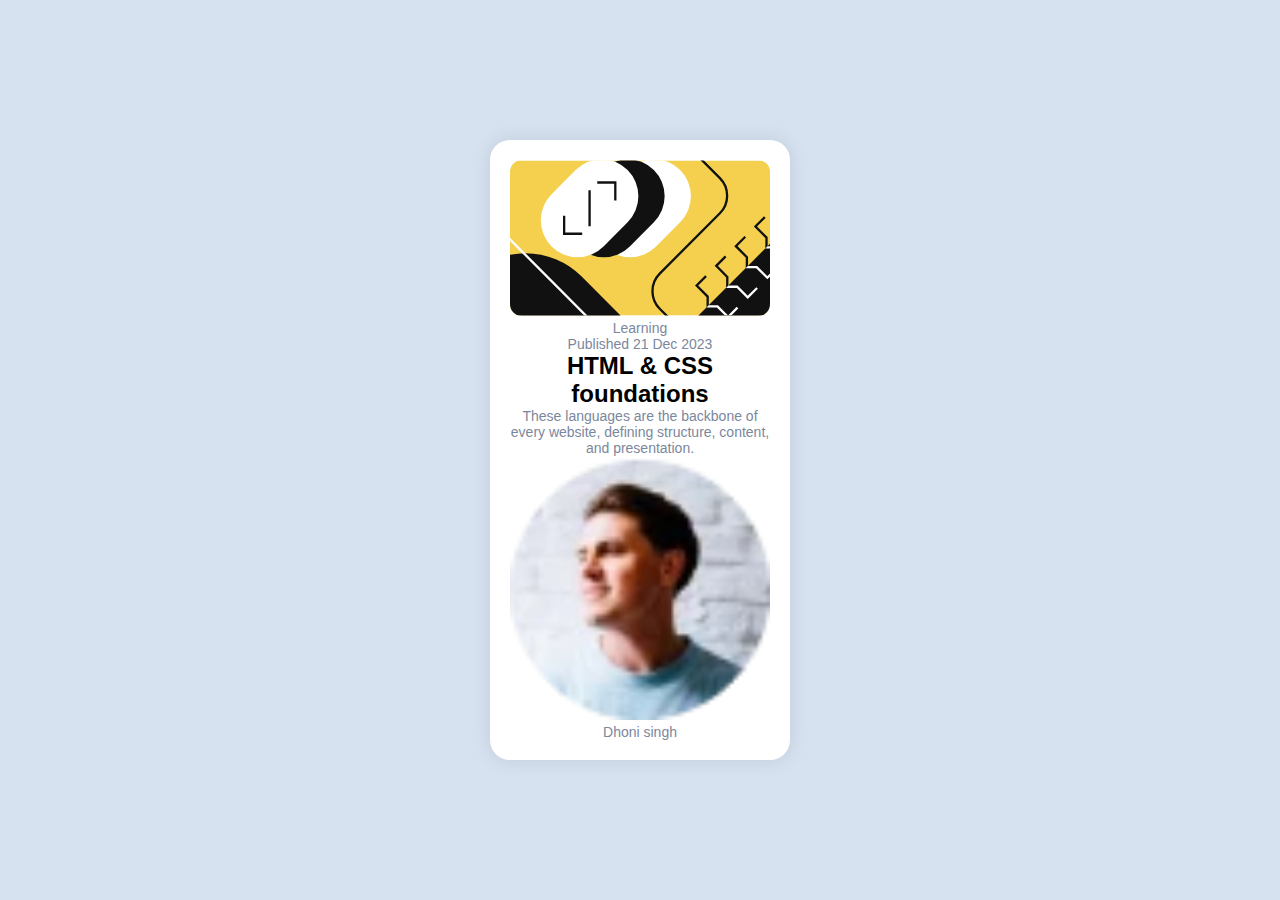
<file: index.html>
<!DOCTYPE html>
<html lang="en">
<head>
    <meta charset="UTF-8">
    <meta name="viewport" content="width=device-width, initial-scale=1.0">
    <title>Blog Preview Card</title>
    <link rel="stylesheet" href="style.css"/>
</head>
<body>

    <div class="card"><img src="illustration-article.svg" alt="Blog Image" class="card-image"/>
    
        <p class="category">Learning</p>
        <p class="date">Published 21 Dec 2023</p>

        <h2 class="title">HTML & CSS foundations</h2>

        <p class="description">These languages are the backbone of every website, defining structure, content, and presentation.</p>

        <div class="author"><img src="image-avatar.webp" alt="Dhoni Singh" class="avatar"/>
        <p class="name">Dhoni singh</p></div>
    </div>
    
</body>
</html>
</file>
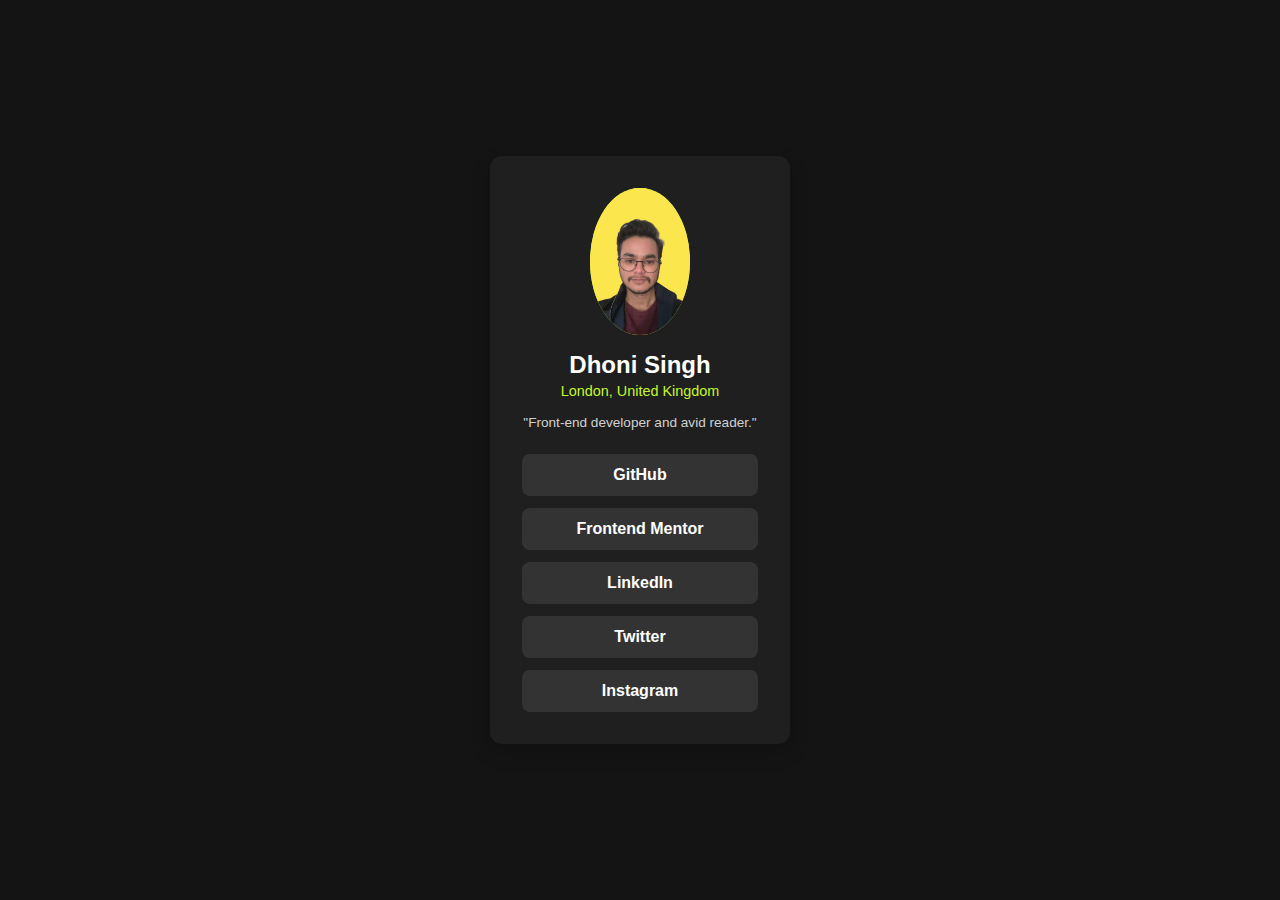
<file: s/index.html>
<!DOCTYPE html>
<html lang="en">
<head>
    <meta charset="UTF-8">
    <meta name="viewport" content="width=device-width, initial-scale=1.0">
    <title>social link</title>
    <link rel="stylesheet" href="style.css"/>
</head>
<body>
    <div class="card"><img src="../dhoni.png" alt="MS Dhoni" class="avatar">
        <h1> Dhoni Singh</h1>
        <p class="location">London, United Kingdom</p>
        <p class="bio">"Front-end developer and avid reader."</p>
        <div class="links">
            <a href="#" class="btn">GitHub</a>
            <a href="#" class="btn">Frontend Mentor</a>
            <a href="#" class="btn">LinkedIn</a>
            <a href="#" class="btn">Twitter</a>
            <a href="#" class="btn">Instagram</a>

        </div>
    </div>
    
</body>
</html>
</file>
<file: style.css>
* {
    margin: 0;
    padding: 0;
    box-sizing: border-box;
    font-family: 'Segoe UI', Tahoma, Geneva, Verdana, sans-serif;
  }
  
  body {
    background-color: #d6e2f0;
    display: flex;
    justify-content: center;
    align-items: center;
    height: 100vh;
  }
  
  .card {
    background-color: white;
    padding: 20px;
    border-radius: 20px;
    text-align: center;
    max-width: 300px;
    box-shadow: 0 0 20px rgba(0, 0, 0, 0.1);
  }
  
  .card img {
    width: 100%;
    border-radius: 12px;
  }
  
  .card h1 {
    font-size: 18px;
    color: #1f3251;
    margin: 20px 0 10px;
  }
  
  .card p {
    font-size: 14px;
    color: #7b879d;
  }
</file>
<file: s/style.css>
/* Reset */
*{
    margin: 0;
    padding: 0;
    box-sizing: border-box;

}

body{
    font-family: 'Segoe UI', Tahoma, Geneva, Verdana, sans-serif;
    background-color: #141414;
    color: white;
    height: 100vh;
    display: flex;
    justify-content: center;
    align-items: center;
}

.card{
    background-color: #1f1f1f;
    padding: 2rem;
    border-radius: 12px;
    width: 300px;
    text-align:center;
    box-shadow: 0 8px 20px rgba(0, 0, 0, 0.2);
}

.avatar{
    width: 100px;
    height: 100ox;
    border-radius: 50%;
    object-fit: cover;
    display: block;
    margin: 0 auto 1rem;
    background-color: #c4f82a;
    margin-bottom: 1rem;
}

h1 {
  font-size: 1.5rem;
  margin-bottom: 0.25rem;
}

.location {
  color: #c4f82a;
  font-size: 0.9rem;
  margin-bottom: 1rem;
}

.bio {
  font-size: 0.85rem;
  margin-bottom: 1.5rem;
  color: #d1d1d1;
}

.links {
  display: flex;
  flex-direction: column;
  gap: 0.75rem;
}

.btn {
  background-color: #333;
  color: white;
  padding: 0.75rem;
  border-radius: 8px;
  text-decoration: none;
  font-weight: bold;
  transition: all 0.3s;
}

.btn:hover {
  background-color: #c4f82a;
  color: black;
}
</file>
